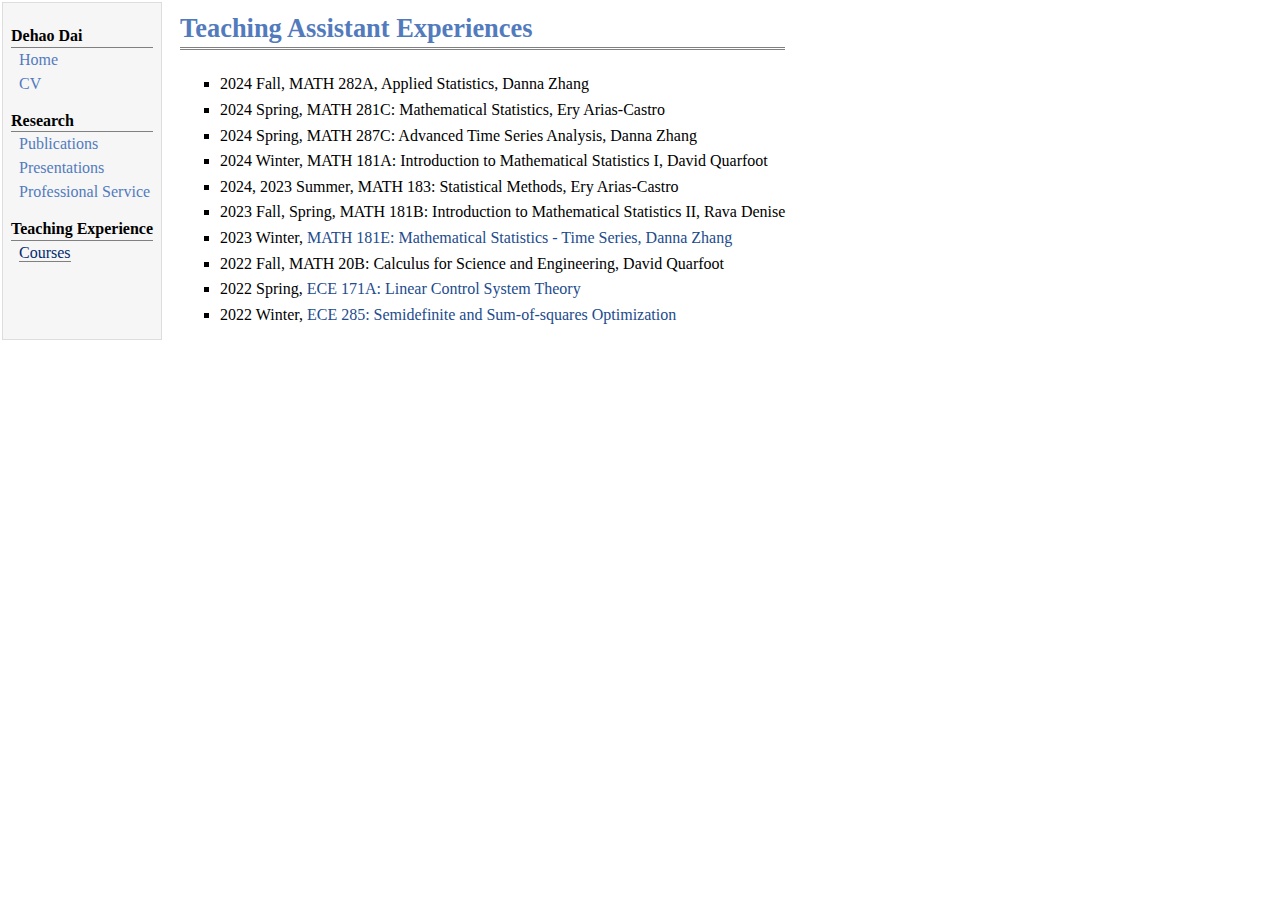
<file: Teaching.html>
<!DOCTYPE html PUBLIC "-//W3C//DTD XHTML 1.1//EN"
  "http://www.w3.org/TR/xhtml11/DTD/xhtml11.dtd">
<html xmlns="http://www.w3.org/1999/xhtml" xml:lang="en">
<head>
<meta name="generator" content="jemdoc, see http://jemdoc.jaboc.net/" />
<meta http-equiv="Content-Type" content="text/html;charset=utf-8" />
<link rel="stylesheet" href="jemdoc.css" type="text/css" />
<link rel="shortcut icon" type="image/x-icon" href="ucsd.ico" />
<title>Teaching Experiences</title>
</head>
<body>
<table summary="Table for page layout." id="tlayout">
<tr valign="top">
<td id="layout-menu">
  <div class="menu-category">Dehao Dai</div>
  <div class="menu-item"><a href="index.html">Home</a></div>
  <div class="menu-item"><a href="cv_dehao_dai.pdf">CV</a></div>
  <div class="menu-category">Research</div>
  <div class="menu-item"><a href="Publications.html">Publications</a></div>
  <div class="menu-item"><a href="Presentations.html">Presentations</a></div>
  <div class="menu-item"><a href="PeerReview.html">Professional Service</a></div>
  <div class="menu-category">Teaching Experience</div>
  <div class="menu-item"><a href="Teaching.html" class="current">Courses</a></div>

</td>
<td id="layout-content">


<div id="toptitle">
    <h1>Teaching Assistant Experiences</h1>
</div> 
<ul>
  <li>
    <p>
      2024 Fall, MATH 282A, Applied Statistics, Danna Zhang
    </p>
  </li>
  <li>
    <p>
      2024 Spring, MATH 281C: Mathematical Statistics, Ery Arias-Castro
    </p>
  </li>
  <li>
    <p>
      2024 Spring, MATH 287C: Advanced Time Series Analysis, Danna Zhang
    </p>
  </li>
    
<li>
  <p>
    2024 Winter, MATH 181A: Introduction to Mathematical Statistics I, David Quarfoot
  </p>
</li>

  <li>
    <p>2024, 2023 Summer, MATH 183: Statistical Methods, Ery Arias-Castro</p>
  </li>
  <li>
    <p>2023 Fall, Spring, MATH 181B: Introduction to Mathematical Statistics II, Rava Denise</p>
  </li>
  <li>
    <p>2023 Winter, <a href="https://dehaodai.github.io/MATH181E/math181e.html">MATH 181E: Mathematical Statistics - Time Series, Danna Zhang</a></p>
  </li>
  <li>
    <p>2022 Fall, MATH 20B: Calculus for Science and Engineering, David Quarfoot</p>
  </li>
<li>
  <p>2022 Spring, <a href="https://zhengy09.github.io/ECE171A-2022/ece171a.html">ECE 171A: Linear Control System Theory</a></p>
</li>
<li><p>
  2022 Winter, <a href="https://zhengy09.github.io/ECE285-2022/ece285.html">ECE 285: Semidefinite and Sum-of-squares Optimization</a>
</p>
</li>

</ul>
</td>
</tr>
</table>
</body>
</html>
</file>
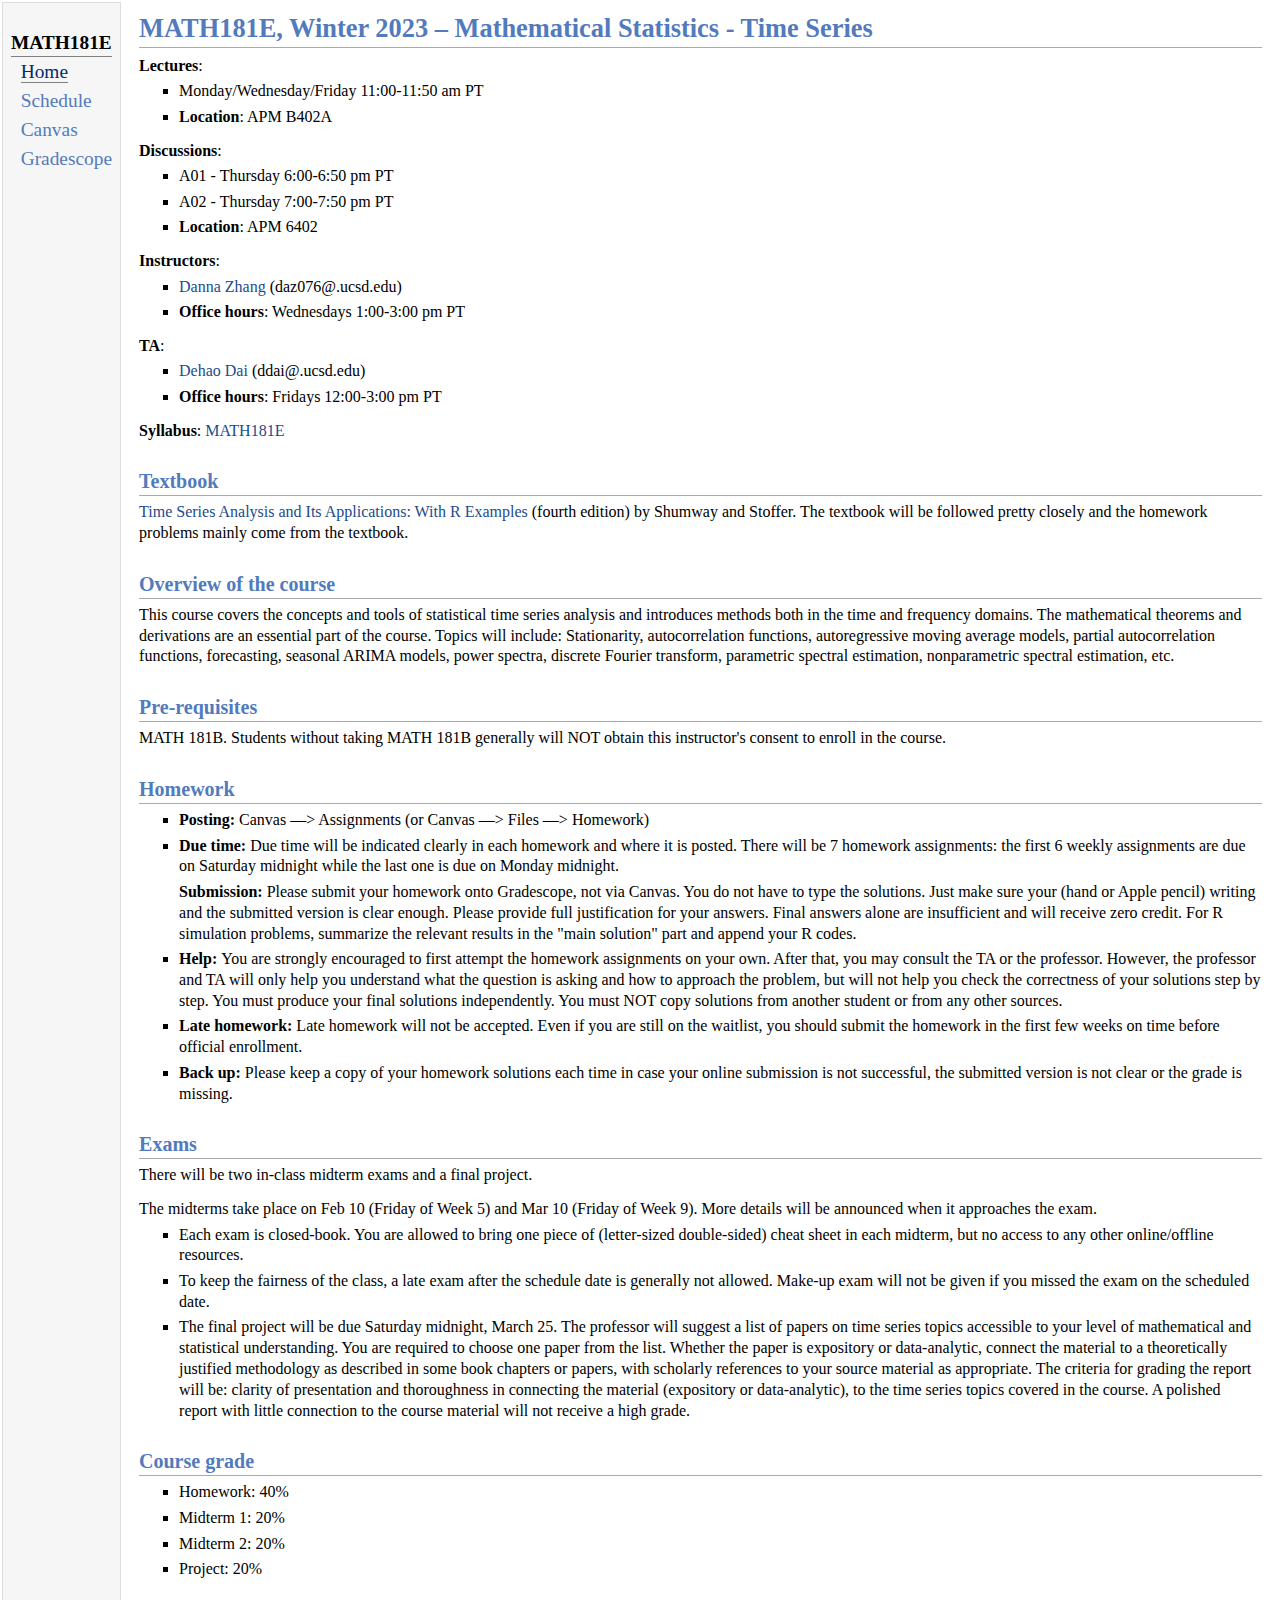
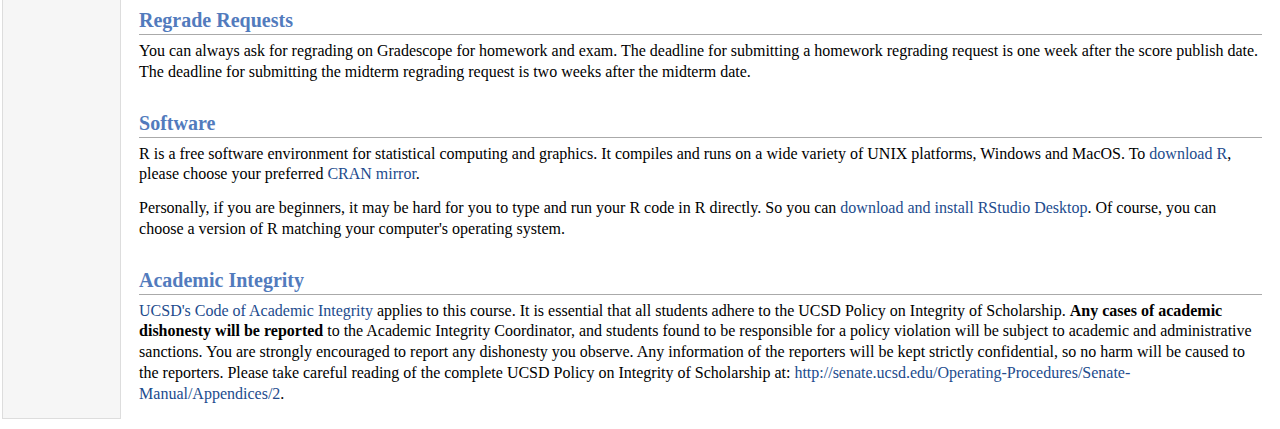
<file: MATH181E/math181e.html>
<!DOCTYPE html>
<html lang="en">
</head>
  <link rel="icon" href="ucsd.ico">
  <meta charset="utf-8">
</head>
<link rel="stylesheet" href="jemdoc.css" type="text/css" />
<link rel="stylesheet" href="jemdocCustom.css" type="text/css" />
<title>MATH181E - UC San Diego</title>
</head>
<body>
<table summary="Table for page layout." id="tlayout">
<tr valign="top">
<td id="layout-menu">
<div class="menu-category">MATH181E</div>
<div class="menu-item"><a href="math181e.html" class="current">Home</a></div>
<div class="menu-item"><a href="schedule.html">Schedule</a></div>
<div class="menu-item"><a href="https://canvas.ucsd.edu/courses/43150/">Canvas</a></div>
<div class="menu-item"><a href="https://www.gradescope.com/courses/485181">Gradescope</a></div> 
</td>
<td id="layout-content">
<h1>MATH181E, Winter 2023 &ndash; Mathematical Statistics - Time Series	</h1>
<p><b>Lectures</b>: </p>
<ul>
  <li>
    <p>Monday/Wednesday/Friday 11:00-11:50 am PT </p>
  </li>
  <li>
    <p><b>Location</b>: APM B402A</p>
  </li>
</ul>

<p><b>Discussions</b>:</p> 
<ul>
  <li><p>A01 - Thursday 6:00-6:50 pm PT</p></li>
  <li><p>A02 - Thursday 7:00-7:50 pm PT</p></li>
  <li><p><b>Location</b>: APM 6402</p></li>
</ul>
<p><b>Instructors</b>: </p>
<ul>
<li><p><a href="https://mathweb.ucsd.edu/~daz076/">Danna Zhang</a> (daz076@.ucsd.edu)</p>
</li>
<li><p><b>Office hours</b>: Wednesdays 1:00-3:00 pm PT</p></li>
</ul>
<p><b>TA</b>:</p>
<ul>
  <li><p><a href="https://dehaodai.github.io/">Dehao Dai</a> (ddai@.ucsd.edu)</p></li>
  <li><p><b>Office hours</b>: Fridays 12:00-3:00 pm PT</p></li>
</ul>
<p><b>Syllabus</b>: <a href="181E Syllabus.pdf">MATH181E</a></p>

<h2>Textbook</h2>
<p><a href="https://www.bkstr.com/ucsdtextstore/course-materials-results?shopBy=course&divisionDisplayName=&departmentDisplayName=MATH&courseDisplayName=181E&sectionDisplayName=A01&programId=5163&termId=100078098">Time Series Analysis and Its Applications: With R Examples</a> (fourth edition) by Shumway and Stoffer. The textbook will be followed pretty closely and the homework problems mainly come from the textbook.</p>

<h2>Overview of the course</h2>
<p>This course covers the concepts and tools of statistical time series analysis and introduces methods both in the time and frequency domains. The mathematical theorems and derivations are an essential part of the course. Topics will include: Stationarity, autocorrelation functions, autoregressive moving average models, partial autocorrelation functions, forecasting, seasonal ARIMA models, power spectra, discrete Fourier transform, parametric spectral estimation, nonparametric spectral estimation, etc.</p>

<h2>Pre-requisites</h2>
<p>MATH 181B. Students without taking MATH 181B generally will NOT obtain this instructor's consent to enroll in the course.</p>

<h2>Homework</h2>
<ul>
  <li><p><b>Posting:</b> Canvas —> Assignments (or Canvas —> Files —> Homework)</p>
  </li>
  <li><p><b>Due time: </b>Due time will be indicated clearly in each homework and where it is posted. There will be 7 homework assignments: the first 6 weekly assignments are due on Saturday midnight while the last one is due on Monday midnight.</p>
    <p><b>Submission: </b>Please submit your homework onto Gradescope, not via Canvas. You do not have to type the solutions. Just make sure your (hand or Apple pencil) writing and the submitted version is clear enough. Please provide full justification for your answers. Final answers alone are insufficient and will receive zero credit. For R simulation problems, summarize the relevant results in the "main solution" part and append your R codes.</p>
  </li>
  <li><p><b>Help: </b>You are strongly encouraged to first attempt the homework assignments on your own. After that, you may consult the TA or the professor. However, the professor and TA will only help you understand what the question is asking and how to approach the problem, but will not help you check the correctness of your solutions step by step. You must produce your final solutions independently. You must NOT copy solutions from another student or from any other sources.
  </p>
  </li>
  <li><p><b>Late homework: </b>Late homework will not be accepted. Even if you are still on the waitlist, you should submit the homework in the first few weeks on time before official enrollment.
  </p></li>
  <li>
    <p>
      <b>Back up: </b>Please keep a copy of your homework solutions each time in case your online submission is not successful, the submitted version is not clear or the grade is missing.
    </p>
  </li>
  </ul>

<h2>Exams</h2>
<p>
  There will be two in-class midterm exams and a final project.
</p>
<p>The midterms take place on Feb 10 (Friday of Week 5) and Mar 10 (Friday of Week 9). More details will be announced when it approaches the exam.</p>
<ul>
  <li>
    <p>
    Each exam is closed-book. You are allowed to bring one piece of (letter-sized double-sided) cheat sheet in each midterm, but no access to any other online/offline resources.</p>
  </li>
  <li>
    <p>To keep the fairness of the class, a late exam after the schedule date is generally not allowed. Make-up exam will not be given if you missed the exam on the scheduled date. </p>
  </li>
  <li>
    <p>
      The final project will be due Saturday midnight, March 25. The professor will suggest a list of papers on time series topics accessible to your level of mathematical and statistical understanding. You are required to choose one paper from the list. Whether the paper is expository or data-analytic, connect the material to a theoretically justified methodology as described in some book chapters or papers, with scholarly references to your source material as appropriate. The criteria for grading the report will be: clarity of presentation and thoroughness in connecting the material (expository or data-analytic), to the time series topics covered in the course. A polished report with little connection to the course material will not receive a high grade.
    </p>
  </li>
</ul>
<h2>Course grade</h2>
<ul>
<li><p>Homework: 40%</p>
</li>
<li><p>Midterm 1: 20%</p>
</li>
<li><p>Midterm 2: 20%</p>
</li>
<li><p>Project: 20%</p></li>
</ul>

<h2>Regrade Requests</h2>
<p>
  You can always ask for regrading on Gradescope for homework and exam. The deadline for submitting a homework regrading request is one week after the score publish date. The deadline for submitting the midterm regrading request is two weeks after the midterm date.
</p>
<h2>Software</h2>
<p>R is a free software environment for statistical computing and graphics. It compiles and runs on a wide variety of UNIX platforms, Windows and MacOS. To <a href="https://cran.r-project.org/mirrors.html">download R</a>, please choose your preferred <a href="https://cran.r-project.org/mirrors.html">CRAN mirror</a>.</p>
<p>Personally, if you are beginners, it may be hard for you to type and run your R code in R directly. So you can <a href="https://posit.co/download/rstudio-desktop/">download and install RStudio Desktop</a>. Of course, you can choose a version of R matching your computer's operating system.</p>


<h2>Academic Integrity</h2>
<p><a href="https://academicintegrity.ucsd.edu/">UCSD's Code of Academic Integrity</a> applies to this course. It is essential that all students adhere to the UCSD Policy on Integrity of Scholarship. <b>Any cases of academic dishonesty will be reported</b> to the Academic Integrity Coordinator, and students found to be responsible for a policy violation will be subject to academic and administrative sanctions. You are strongly encouraged to report any dishonesty you observe. Any information of the reporters will be kept strictly confidential, so no harm will be caused to the reporters. Please take careful reading of the complete UCSD Policy on Integrity of Scholarship at: <a href="http://senate.ucsd.edu/Operating-Procedures/Senate-Manual/Appendices/2">http://senate.ucsd.edu/Operating-Procedures/Senate-Manual/Appendices/2</a>.</p>


</td>
</tr>
</table>
</body>
</html>
</file>
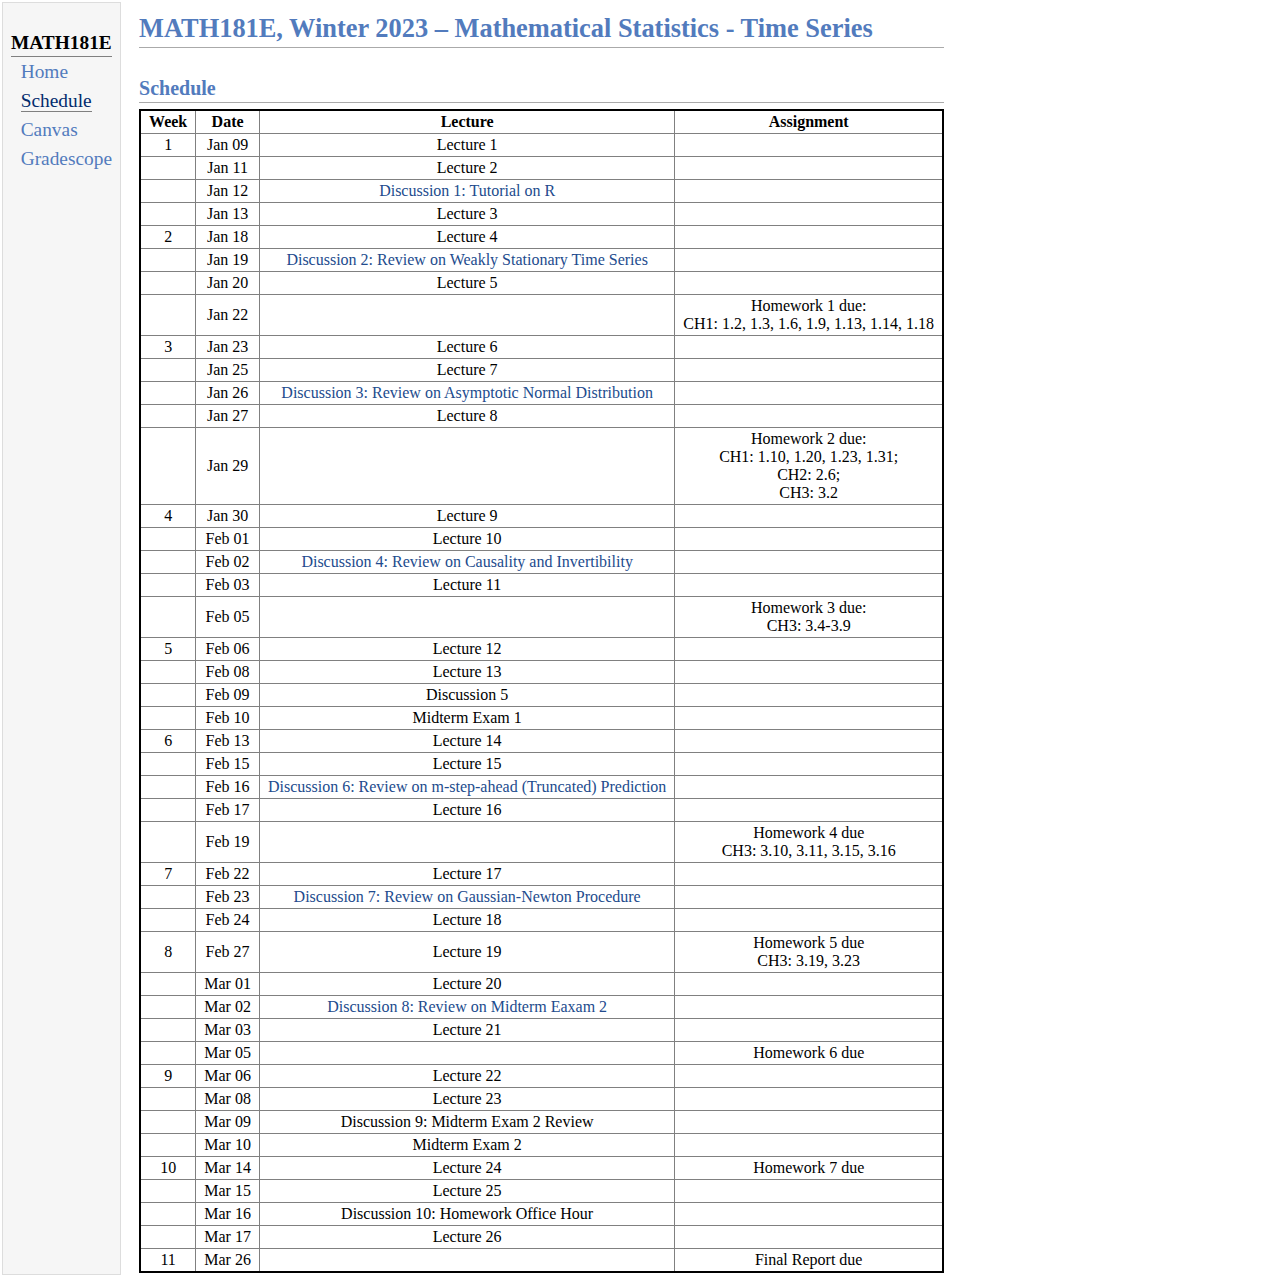
<file: MATH181E/schedule.html>
<!DOCTYPE html>
<html lang="en">
</head>
  <link rel="icon" href="ucsd.ico">
  <meta charset="utf-8">
</head>
<link rel="stylesheet" href="jemdoc.css" type="text/css" />
<link rel="stylesheet" href="jemdocCustom.css" type="text/css" />
<title>MATH181E - UC San Diego</title>
</head>
<body>
<table summary="Table for page layout." id="tlayout">
<tr valign="top">
<td id="layout-menu">
<div class="menu-category">MATH181E</div>
<div class="menu-item"><a href="math181e.html">Home</a></div>
<div class="menu-item"><a href="schedule.html" class="current">Schedule</a></div>
<div class="menu-item"><a href="https://canvas.ucsd.edu/courses/43150/">Canvas</a></div>
<div class="menu-item"><a href="https://www.gradescope.com/courses/485181">Gradescope</a></div> 
</td>
<td id="layout-content">
<h1>MATH181E, Winter 2023 &ndash; Mathematical Statistics - Time Series	</h1>
<h2>Schedule</h2>
<table id="schedule-tab">
<tr class="r1"><td class="c1"><b>Week</b> </td><td class="c2"> <b>Date</b> </td><td class="c3"> <b>Lecture</b> </td><td class="c4">  <b>Assignment</b> </td></tr>
<tr class="r2"><td class="c1">1  </td><td class="c2"> Jan 09 </td><td class="c3"> Lecture 1</td><td class="c4">  </td></tr>
<tr class="r3"><td class="c1">  </td><td class="c2"> Jan 11 </td><td class="c3"> Lecture 2</td><td class="c4">  </td></tr>
<tr class="r4"><td class="c1">  </td><td class="c2"> Jan 12 </td><td class="c3"> <a href="Discussion/Discussion1.R"> Discussion 1: Tutorial on R</a></td><td class="c4">  </td></tr>
<tr class="r5"><td class="c1">  </td><td class="c2"> Jan 13 </td><td class="c3"> Lecture 3</td><td class="c4">  </td></tr>
<tr class="r6"><td class="c1"> 2 </td><td class="c2"> Jan 18 </td><td class="c3"> Lecture 4</td><td class="c4">  </td></tr>
<tr class="r7"><td class="c1">  </td><td class="c2"> Jan 19 </td><td class="c3"> <a href="Discussion/Week_2_for_Discussion.pdf"> Discussion 2: Review on Weakly Stationary Time Series<a></td><td class="c4">  </td></tr>
<tr class="r8"><td class="c1">  </td><td class="c2"> Jan 20 </td><td class="c3"> Lecture 5</td><td class="c4">  </td></tr>
<tr class="r9"><td class="c1">  </td><td class="c2"> Jan 22 </td><td class="c3"> </td><td class="c4"> Homework 1 due: <br>CH1: 1.2, 1.3, 1.6, 1.9, 1.13, 1.14, 1.18 </td></tr>
<tr class="r10"><td class="c1">  3</td><td class="c2"> Jan 23 </td><td class="c3"> Lecture 6</td><td class="c4">  </td></tr>
<tr class="r11"><td class="c1">  </td><td class="c2"> Jan 25 </td><td class="c3"> Lecture 7</td><td class="c4">  </td></tr>
<tr class="r12"><td class="c1">  </td><td class="c2"> Jan 26 </td><td class="c3"> <a href="Discussion/Week_3_for_Discussion.pdf"> Discussion 3: Review on Asymptotic Normal Distribution<a></td><td class="c4">  </td></tr>
<tr class="r12"><td class="c1">  </td><td class="c2"> Jan 27 </td><td class="c3"> Lecture 8</td><td class="c4">  </td></tr>
<tr class="r13"><td class="c1">  </td><td class="c2"> Jan 29 </td><td class="c3"> </td><td class="c4"> Homework 2 due:<br> CH1: 1.10, 1.20, 1.23, 1.31;<br> CH2: 2.6; <br>CH3: 3.2<br>  </td></tr>

<tr class="r14"><td class="c1">  4</td><td class="c2"> Jan 30</td><td class="c3"> Lecture 9</td><td class="c4">  </td></tr>
<tr class="r15"><td class="c1">  </td><td class="c2"> Feb 01 </td><td class="c3"> Lecture 10</td><td class="c4">  </td></tr>
<tr class="r16"><td class="c1">  </td><td class="c2"> Feb 02 </td><td class="c3"> <a href="Discussion/Week_4_for_Discussion.pdf"> Discussion 4: Review on Causality and Invertibility<a> </td><td class="c4">  </td></tr>
<tr class="r17"><td class="c1">  </td><td class="c2"> Feb 03 </td><td class="c3"> Lecture 11</td><td class="c4">  </td></tr>
<tr class="r18"><td class="c1">  </td><td class="c2"> Feb 05 </td><td class="c3"> </td><td class="c4"> Homework 3 due:<br> CH3: 3.4-3.9<br> </td></tr>

<tr class="r19"><td class="c1">  5</td><td class="c2"> Feb 06 </td><td class="c3"> Lecture 12</td><td class="c4">  </td></tr>
<tr class="r20"><td class="c1">  </td><td class="c2"> Feb 08 </td><td class="c3"> Lecture 13</td><td class="c4">  </td></tr>
<tr class="r21"><td class="c1">  </td><td class="c2"> Feb 09 </td><td class="c3"> Discussion 5</td><td class="c4">  </td></tr>
<tr class="r22"><td class="c1">  </td><td class="c2"> Feb 10 </td><td class="c3"> Midterm Exam 1</td><td class="c4">  </td></tr>

<tr class="r23"><td class="c1">  6</td><td class="c2"> Feb 13</td><td class="c3"> Lecture 14</td><td class="c4">  </td></tr>
<tr class="r24"><td class="c1">  </td><td class="c2"> Feb 15 </td><td class="c3"> Lecture 15</td><td class="c4">  </td></tr>
<tr class="r25"><td class="c1">  </td><td class="c2"> Feb 16 </td><td class="c3"> <a href="Discussion/Week_6_for_Discussion.pdf"> Discussion 6: Review on m-step-ahead (Truncated) Prediction<a></td><td class="c4">  </td></tr>
<tr class="r26"><td class="c1">  </td><td class="c2"> Feb 17 </td><td class="c3"> Lecture 16</td><td class="c4">  </td></tr>
<tr class="r27"><td class="c1">  </td><td class="c2"> Feb 19 </td><td class="c3"> </td><td class="c4"> Homework 4 due  <br> CH3: 3.10, 3.11, 3.15, 3.16<br> </td></tr>

<tr class="r28"><td class="c1">  7</td><td class="c2"> Feb 22</td><td class="c3"> Lecture 17</td><td class="c4">  </td></tr>
<tr class="r29"><td class="c1">  </td><td class="c2"> Feb 23 </td><td class="c3"> <a href="Discussion/Week_7_for_Discussion.pdf"> Discussion 7: Review on Gaussian-Newton Procedure</td><td class="c4">  </td></tr>
<tr class="r30"><td class="c1">  </td><td class="c2"> Feb 24 </td><td class="c3"> Lecture 18</td><td class="c4">  </td></tr>

<tr class="r32"><td class="c1">  8</td><td class="c2"> Feb 27</td><td class="c3"> Lecture 19</td><td class="c4"> Homework 5 due <br>CH3: 3.19, 3.23<br> </td></tr>
<tr class="r33"><td class="c1">  </td><td class="c2"> Mar 01 </td><td class="c3"> Lecture 20</td><td class="c4">  </td></tr>
<tr class="r34"><td class="c1">  </td><td class="c2"> Mar 02 </td><td class="c3"> <a href="Discussion/Week_8_for_Discussion.pdf"> Discussion 8: Review on Midterm Eaxam 2</td><td class="c4">  </td></tr>
<tr class="r35"><td class="c1">  </td><td class="c2"> Mar 03 </td><td class="c3"> Lecture 21</td><td class="c4">  </td></tr>
<tr class="r36"><td class="c1">  </td><td class="c2"> Mar 05 </td><td class="c3"> </td><td class="c4"> Homework 6 due  </td></tr>

<tr class="r37"><td class="c1">  9</td><td class="c2"> Mar 06</td><td class="c3"> Lecture 22</td><td class="c4">  </td></tr>
<tr class="r38"><td class="c1">  </td><td class="c2"> Mar 08 </td><td class="c3"> Lecture 23</td><td class="c4">  </td></tr>
<tr class="r39"><td class="c1">  </td><td class="c2"> Mar 09 </td><td class="c3"> Discussion 9: Midterm Exam 2 Review</td><td class="c4">  </td></tr>
<tr class="r40"><td class="c1">  </td><td class="c2"> Mar 10 </td><td class="c3"> Midterm Exam 2</td><td class="c4">  </td></tr>

<tr class="r41"><td class="c1">  10</td><td class="c2"> Mar 14</td><td class="c3"> Lecture 24</td><td class="c4"> Homework 7 due </td></tr>
<tr class="r42"><td class="c1">  </td><td class="c2"> Mar 15 </td><td class="c3"> Lecture 25</td><td class="c4">  </td></tr>
<tr class="r43"><td class="c1">  </td><td class="c2"> Mar 16 </td><td class="c3"> Discussion 10: Homework Office Hour</td><td class="c4">  </td></tr>
<tr class="r44"><td class="c1">  </td><td class="c2"> Mar 17 </td><td class="c3"> Lecture 26</td><td class="c4">  </td></tr>

<tr class="r45"><td class="c1">  11</td><td class="c2"> Mar 26</td><td class="c3"> </td><td class="c4"> Final Report due </td></tr>


</table>
</td>
</tr>
</table>
</body>
</html>
</file>
<file: jemdoc.css>
/* Default css file for jemdoc. */

table#tlayout {
    border: none;
    border-collapse: separate;
    background: white;
}

body {
	background: white;
	font-family: Georgia, serif;
	padding-bottom: 8px;
	margin: 0;
}

#layout-menu {
	background: #f6f6f6;
	border: 1px solid #dddddd;
	padding-top: 0.5em;
	padding-left: 8px;
	padding-right: 8px;
	font-size: 1.0em;
	width: auto;
	white-space: nowrap;
    text-align: left;
    vertical-align: top;
}

#layout-menu td {
	background: #f4f4f4;
    vertical-align: top;
}

#layout-content {
	padding-top: 0.0em;
	padding-left: 1.0em;
	padding-right: 1.0em;
    border: none;
    background: white;
    text-align: left;
    vertical-align: top;
}

#layout-menu a {
	line-height: 1.5em;
	margin-left: 0.5em;
}

tt {
    background: #ffffdd;
}

pre, tt {
	font-size: 90%;
	font-family: monaco, monospace;
}

a, a > tt {
	color: #224b8d;
	text-decoration: none;
}

a:hover {
	border-bottom: 1px gray dotted;
}

#layout-menu a.current:link, #layout-menu a.current:visited {
	color: #022b6d;
	border-bottom: 1px gray solid;
}
#layout-menu a:link, #layout-menu a:visited, #layout-menu a:hover {
	color: #527bbd;
	text-decoration: none;
}
#layout-menu a:hover {
	text-decoration: none;
}

div.menu-category {
	border-bottom: 1px solid gray;
	margin-top: 0.8em;
	padding-top: 0.2em;
	padding-bottom: 0.1em;
	font-weight: bold;
}

div.menu-item {
	padding-left: 16px;
	text-indent: -16px;
}

div#toptitle {
	padding-bottom: 0.2em;
	margin-bottom: 1.5em;
	border-bottom: 3px double gray;
}

/* Reduce space if we begin the page with a title. */
div#toptitle + h2, div#toptitle + h3 {
	margin-top: -0.7em;
}

div#subtitle {
	margin-top: 0.0em;
	margin-bottom: 0.0em;
	padding-top: 0em;
	padding-bottom: 0.1em;
}

em {
	font-style: italic;
}

strong {
	font-weight: bold;
}


h1, h2, h3 {
	color: #527bbd;
	margin-top: 0.7em;
	margin-bottom: 0.3em;
	padding-bottom: 0.2em;
	line-height: 1.0;
	padding-top: 0.5em;
	border-bottom: 1px solid #aaaaaa;
}

h1 {
	font-size: 165%;
}

h2 {
	padding-top: 0.8em;
	font-size: 125%;
}

h2 + h3 {
    padding-top: 0.2em;
}

h3 {
	font-size: 110%;
	border-bottom: none;
}

p {
	margin-top: 0.0em;
	margin-bottom: 0.8em;
	padding: 0;
	line-height: 1.3;
}

pre {
	padding: 0;
	margin: 0;
}

div#footer {
	font-size: small;
	border-top: 1px solid #c0c0c0;
	padding-top: 0.1em;
	margin-top: 4.0em;
	color: #c0c0c0;
}

div#footer a {
	color: #80a0b0;
}

div#footer-text {
	float: left;
	padding-bottom: 8px;
}

ul, ol, dl {
	margin-top: 0.2em;
	padding-top: 0;
	margin-bottom: 0.8em;
}

dt {
	margin-top: 0.5em;
	margin-bottom: 0;
}

dl {
	margin-left: 20px;
}

dd {
	color: #222222;
}

dd > *:first-child {
	margin-top: 0;
}

ul {
	list-style-position: outside;
	list-style-type: square;
}

p + ul, p + ol {
	margin-top: -0.5em;
}

li ul, li ol {
	margin-top: -0.3em;
}

ol {
	list-style-position: outside;
	list-style-type: decimal;
}

li p, dd p {
	margin-bottom: 0.3em;
}


ol ol {
	list-style-type: lower-alpha;
}

ol ol ol {
	list-style-type: lower-roman;
}

p + div.codeblock {
	margin-top: -0.6em;
}

div.codeblock, div.infoblock {
	margin-right: 0%;
	margin-top: 1.2em;
	margin-bottom: 1.3em;
}

div.blocktitle {
	font-weight: bold;
	color: #cd7b62;
	margin-top: 1.2em;
	margin-bottom: 0.1em;
}

div.blockcontent {
	border: 1px solid silver;
	padding: 0.3em 0.5em;
}

div.infoblock > div.blockcontent {
	background: #ffffee;
}

div.blockcontent p + ul, div.blockcontent p + ol {
	margin-top: 0.4em;
}

div.infoblock p {
	margin-bottom: 0em;
}

div.infoblock li p, div.infoblock dd p {
	margin-bottom: 0.5em;
}

div.infoblock p + p {
	margin-top: 0.8em;
}

div.codeblock > div.blockcontent {
	background: #f6f6f6;
}

span.pycommand {
	color: #000070;
}

span.statement {
	color: #008800;
}
span.builtin {
	color: #000088;
}
span.special {
	color: #990000;
}
span.operator {
	color: #880000;
}
span.error {
	color: #aa0000;
}
span.comment, span.comment > *, span.string, span.string > * {
	color: #606060;
}

@media print {
	#layout-menu { display: none; }
}

#fwtitle {
	margin: 2px;
}

#fwtitle #toptitle {
	padding-left: 0.5em;
	margin-bottom: 0.5em;
}

#layout-content h1:first-child, #layout-content h2:first-child, #layout-content h3:first-child {
	margin-top: -0.7em;
}

div#toptitle h1, #layout-content div#toptitle h1 {
	margin-bottom: 0.0em;
	padding-bottom: 0.1em;
	padding-top: 0;
	margin-top: 0.5em;
	border-bottom: none;
}

img.eq {
	padding: 0;
	padding-left: 0.1em;
	padding-right: 0.1em;
	margin: 0;
}

img.eqwl {
	padding-left: 2em;
	padding-top: 0.6em;
	padding-bottom: 0.2em;
	margin: 0;
}

table {
    border: 2px solid black;
    border-collapse: collapse;
}

td {
    padding: 2px;
    padding-left: 0.5em;
    padding-right: 0.5em;
    text-align: center;
    border: 1px solid gray;
}

table + table {
    margin-top: 1em;
}

tr.heading {
    font-weight: bold;
    border-bottom: 2px solid black;
}

img {
    border: none;
}

table.imgtable, table.imgtable td {
    border: none;
    text-align: left;
}
</file>
<file: MATH181E/jemdoc.css>
/* Default css file for jemdoc. */

table#tlayout {
    border: none;
    border-collapse: separate;
    background: white;
}

#schedule tr.r1 { font-weight: bold; }


body {
	background: white;
	font-family: Georgia, serif;
	padding-bottom: 8px;
	margin: 0;
}

#layout-menu {
	background: #f6f6f6;
	border: 1px solid #dddddd;
	padding-top: 0.5em;
	padding-left: 8px;
	padding-right: 8px;
	font-size: 1.2em;
	width: auto;
	white-space: nowrap;
    text-align: left;
    vertical-align: top;
}

#layout-menu td {
	background: #f4f4f4;
    vertical-align: top;
}

#layout-content {
	padding-top: 0.0em;
	padding-left: 1.0em;
	padding-right: 1.0em;
    border: none;
    background: white;
    text-align: left;
    vertical-align: top;
}

#layout-menu a {
	line-height: 1.5em;
	margin-left: 0.5em;
}

tt {
    background: #ffffdd;
}

pre, tt {
	font-size: 90%;
	font-family: monaco, monospace;
}

a, a > tt {
	color: #224b8d;
	text-decoration: none;
}

a:hover {
	border-bottom: 1px gray dotted;
}

#layout-menu a.current:link, #layout-menu a.current:visited {
	color: #022b6d;
	border-bottom: 1px gray solid;
}
#layout-menu a:link, #layout-menu a:visited, #layout-menu a:hover {
	color: #527bbd;
	text-decoration: none;
}
#layout-menu a:hover {
	text-decoration: none;
}

div.menu-category {
	border-bottom: 1px solid gray;
	margin-top: 0.8em;
	padding-top: 0.2em;
	padding-bottom: 0.1em;
	font-weight: bold;
}

div.menu-item {
	padding-left: 16px;
	text-indent: -16px;
}

div#toptitle {
	padding-bottom: 0.2em;
	margin-bottom: 1.5em;
	border-bottom: 3px double gray;
}

/* Reduce space if we begin the page with a title. */
div#toptitle + h2, div#toptitle + h3 {
	margin-top: -0.7em;
}

div#subtitle {
	margin-top: 0.0em;
	margin-bottom: 0.0em;
	padding-top: 0em;
	padding-bottom: 0.1em;
}

em {
	font-style: italic;
}

strong {
	font-weight: bold;
}


h1, h2, h3 {
	color: #527bbd;
	margin-top: 0.7em;
	margin-bottom: 0.3em;
	padding-bottom: 0.2em;
	line-height: 1.0;
	padding-top: 0.5em;
	border-bottom: 1px solid #aaaaaa;
}

h1 {
	font-size: 165%;
}

h2 {
	padding-top: 0.8em;
	font-size: 125%;
}

h2 + h3 {
    padding-top: 0.2em;
}

h3 {
	font-size: 110%;
	border-bottom: none;
}

p {
	margin-top: 0.0em;
	margin-bottom: 0.8em;
	padding: 0;
	line-height: 1.3;
}

pre {
	padding: 0;
	margin: 0;
}

div#footer {
	font-size: small;
	border-top: 1px solid #c0c0c0;
	padding-top: 0.1em;
	margin-top: 4.0em;
	color: #c0c0c0;
}

div#footer a {
	color: #80a0b0;
}

div#footer-text {
	float: left;
	padding-bottom: 8px;
}

ul, ol, dl {
	margin-top: 0.2em;
	padding-top: 0;
	margin-bottom: 0.8em;
}

dt {
	margin-top: 0.5em;
	margin-bottom: 0;
}

dl {
	margin-left: 20px;
}

dd {
	color: #222222;
}

dd > *:first-child {
	margin-top: 0;
}

ul {
	list-style-position: outside;
	list-style-type: square;
}

p + ul, p + ol {
	margin-top: -0.5em;
}

li ul, li ol {
	margin-top: -0.3em;
}

ol {
	list-style-position: outside;
	list-style-type: decimal;
}

li p, dd p {
	margin-bottom: 0.3em;
}


ol ol {
	list-style-type: lower-alpha;
}

ol ol ol {
	list-style-type: lower-roman;
}

p + div.codeblock {
	margin-top: -0.6em;
}

div.codeblock, div.infoblock {
	margin-right: 0%;
	margin-top: 1.2em;
	margin-bottom: 1.3em;
}

div.blocktitle {
	font-weight: bold;
	color: #cd7b62;
	margin-top: 1.2em;
	margin-bottom: 0.1em;
}

div.blockcontent {
	border: 1px solid silver;
	padding: 0.3em 0.5em;
}

div.infoblock > div.blockcontent {
	background: #ffffee;
}

div.blockcontent p + ul, div.blockcontent p + ol {
	margin-top: 0.4em;
}

div.infoblock p {
	margin-bottom: 0em;
}

div.infoblock li p, div.infoblock dd p {
	margin-bottom: 0.5em;
}

div.infoblock p + p {
	margin-top: 0.8em;
}

div.codeblock > div.blockcontent {
	background: #f6f6f6;
}

span.pycommand {
	color: #000070;
}

span.statement {
	color: #008800;
}
span.builtin {
	color: #000088;
}
span.special {
	color: #990000;
}
span.operator {
	color: #880000;
}
span.error {
	color: #aa0000;
}
span.comment, span.comment > *, span.string, span.string > * {
	color: #606060;
}

@media print {
	#layout-menu { display: none; }
}

#fwtitle {
	margin: 2px;
}

#fwtitle #toptitle {
	padding-left: 0.5em;
	margin-bottom: 0.5em;
}

#layout-content h1:first-child, #layout-content h2:first-child, #layout-content h3:first-child {
	margin-top: -0.7em;
}

div#toptitle h1, #layout-content div#toptitle h1 {
	margin-bottom: 0.0em;
	padding-bottom: 0.1em;
	padding-top: 0;
	margin-top: 0.5em;
	border-bottom: none;
}

img.eq {
	padding: 0;
	padding-left: 0.1em;
	padding-right: 0.1em;
	margin: 0;
}

img.eqwl {
	padding-left: 2em;
	padding-top: 0.6em;
	padding-bottom: 0.2em;
	margin: 0;
}

table {
    border: 2px solid black;
    border-collapse: collapse;
}

td {
    padding: 2px;
    padding-left: 0.5em;
    padding-right: 0.5em;
    text-align: center;
    border: 1px solid gray;
}

table + table {
    margin-top: 1em;
}

tr.heading {
    font-weight: bold;
    border-bottom: 2px solid black;
}

img {
    border: none;
}

table.imgtable, table.imgtable td {
    border: none;
    text-align: left;
}
</file>
<file: MATH181E/jemdocCustom.css>
/* Default css file for jemdoc. */

table#tlayout {
    border: none;
    border-collapse: separate;
    background: white;
}

body {
	background: white;
	font-family: Georgia, serif;
	padding-bottom: 8px;
	margin: 0;
}

#layout-menu {
	background: #f6f6f6;
	border: 1px solid #dddddd;
	padding-top: 0.5em;
	padding-left: 8px;
	padding-right: 8px;
	font-size: 1.21em;
	width: auto;
	white-space: nowrap;
    text-align: left;
    vertical-align: top;
}

#layout-menu td {
	background: #f4f4f4;
    vertical-align: top;
}

#layout-content {
	padding-top: 0.0em;
	padding-left: 1.0em;
	padding-right: 1.0em;
    border: none;
    background: white;
    text-align: left;
    vertical-align: top;
}

#layout-menu a {
	line-height: 1.5em;
	margin-left: 0.5em;
}

tt {
    background: #ffffdd;
}

pre, tt {
	font-size: 95%;
	font-family: monaco, monospace;
}

a, a > tt {
	color: #224b8d;
	text-decoration: none;
}

a:hover {
	border-bottom: 1px gray dotted;
}

#layout-menu a.current:link, #layout-menu a.current:visited {
	color: #022b6d;
	border-bottom: 1px gray solid;
}
#layout-menu a:link, #layout-menu a:visited, #layout-menu a:hover {
	color: #527bbd;
	text-decoration: none;
}
#layout-menu a:hover {
	text-decoration: none;
}

div.menu-category {
	border-bottom: 1px solid gray;
	margin-top: 0.8em;
	padding-top: 0.2em;
	padding-bottom: 0.1em;
	font-weight: bold;
}

div.menu-item {
	padding-left: 16px;
	text-indent: -16px;
}

div#toptitle {
	padding-bottom: 0.2em;
	margin-bottom: 1.5em;
	border-bottom: 3px double gray;
}

/* Reduce space if we begin the page with a title. */
div#toptitle + h2, div#toptitle + h3 {
	margin-top: -0.7em;
}

div#subtitle {
	margin-top: 0.0em;
	margin-bottom: 0.0em;
	padding-top: 0em;
	padding-bottom: 0.1em;
}

em {
	font-style: italic;
}

strong {
	font-weight: bold;
}


h1, h2, h3 {
	color: #527bbd;
	margin-top: 0.7em;
	margin-bottom: 0.3em;
	padding-bottom: 0.2em;
	line-height: 1.0;
	padding-top: 0.5em;
	border-bottom: 1px solid #aaaaaa;
}

h1 {
	font-size: 165%;
	padding-top: 1.2em;
	border-bottom: 1px solid #aaaaaa \n #aaaaaa;
}

h2 {
	padding-top: 0.8em;
	font-size: 125%;
}

h2 + h3 {
    padding-top: 0.2em;
}

h3 {
	font-size: 110%;
	border-bottom: none;
}

p {
	margin-top: 0.0em;
	margin-bottom: 0.8em;
	padding: 0;
	line-height: 1.3;
}

pre {
	padding: 0;
	margin: 0;
}

div#footer {
	font-size: small;
	border-top: 1px solid #c0c0c0;
	padding-top: 0.1em;
	margin-top: 4.0em;
	color: #c0c0c0;
}

div#footer a {
	color: #80a0b0;
}

div#footer-text {
	float: left;
	padding-bottom: 8px;
}

ul, ol, dl {
	margin-top: 0.2em;
	padding-top: 0;
	margin-bottom: 0.8em;
}

dt {
	margin-top: 0.5em;
	margin-bottom: 0;
}

dl {
	margin-left: 20px;
}

dd {
	color: #222222;
}

dd > *:first-child {
	margin-top: 0;
}

ul {
	list-style-position: outside;
	list-style-type: square;
}

p + ul, p + ol {
	margin-top: -0.5em;
}

li ul, li ol {
	margin-top: -0.3em;
}

ol {
	list-style-position: outside;
	list-style-type: decimal;
}

li p, dd p {
	margin-bottom: 0.3em;
}


ol ol {
	list-style-type: lower-alpha;
}

ol ol ol {
	list-style-type: lower-roman;
}

p + div.codeblock {
	margin-top: -0.6em;
}

div.codeblock, div.infoblock {
	margin-right: 0%;
	margin-top: 1.2em;
	margin-bottom: 1.3em;
}

div.blocktitle {
	font-weight: bold;
	color: #cd7b62;
	margin-top: 1.2em;
	margin-bottom: 0.1em;
}

div.blockcontent {
	border: 1px solid silver;
	padding: 0.3em 0.5em;
}

div.infoblock > div.blockcontent {
	background: #ffffee;
}

div.blockcontent p + ul, div.blockcontent p + ol {
	margin-top: 0.4em;
}

div.infoblock p {
	margin-bottom: 0em;
}

div.infoblock li p, div.infoblock dd p {
	margin-bottom: 0.5em;
}

div.infoblock p + p {
	margin-top: 0.8em;
}

div.codeblock > div.blockcontent {
	background: #f6f6f6;
}

span.pycommand {
	color: #000070;
}

span.statement {
	color: #008800;
}
span.builtin {
	color: #000088;
}
span.special {
	color: #990000;
}
span.operator {
	color: #880000;
}
span.error {
	color: #aa0000;
}
span.comment, span.comment > *, span.string, span.string > * {
	color: #606060;
}

@media print {
	#layout-menu { display: none; }
}

#fwtitle {
	margin: 2px;
}

#fwtitle #toptitle {
	padding-left: 0.5em;
	margin-bottom: 0.5em;
}

#layout-content h1:first-child, #layout-content h2:first-child, #layout-content h3:first-child {
	margin-top: -0.7em;
}

div#toptitle h1, #layout-content div#toptitle h1 {
	margin-bottom: 0.0em;
	padding-bottom: 0.1em;
	padding-top: 0;
	margin-top: 0.5em;
	border-bottom: none;
}

img.eq {
	padding: 0;
	padding-left: 0.1em;
	padding-right: 0.1em;
	margin: 0;
}

img.eqwl {
	padding-left: 2em;
	padding-top: 0.6em;
	padding-bottom: 0.2em;
	margin: 0;
}

table {
    border: 2px solid black;
    border-collapse: collapse;
}

td {
    padding: 2px;
    padding-left: 0.5em;
    padding-right: 0.5em;
    text-align: center;
    border: 1px solid gray;
}

table + table {
    margin-top: 1em;
}

tr.heading {
    font-weight: bold;
    border-bottom: 2px solid black;
}

img {
    border: none;
}

table.imgtable, table.imgtable td {
    border: none;
    text-align: left;
}
</file>
